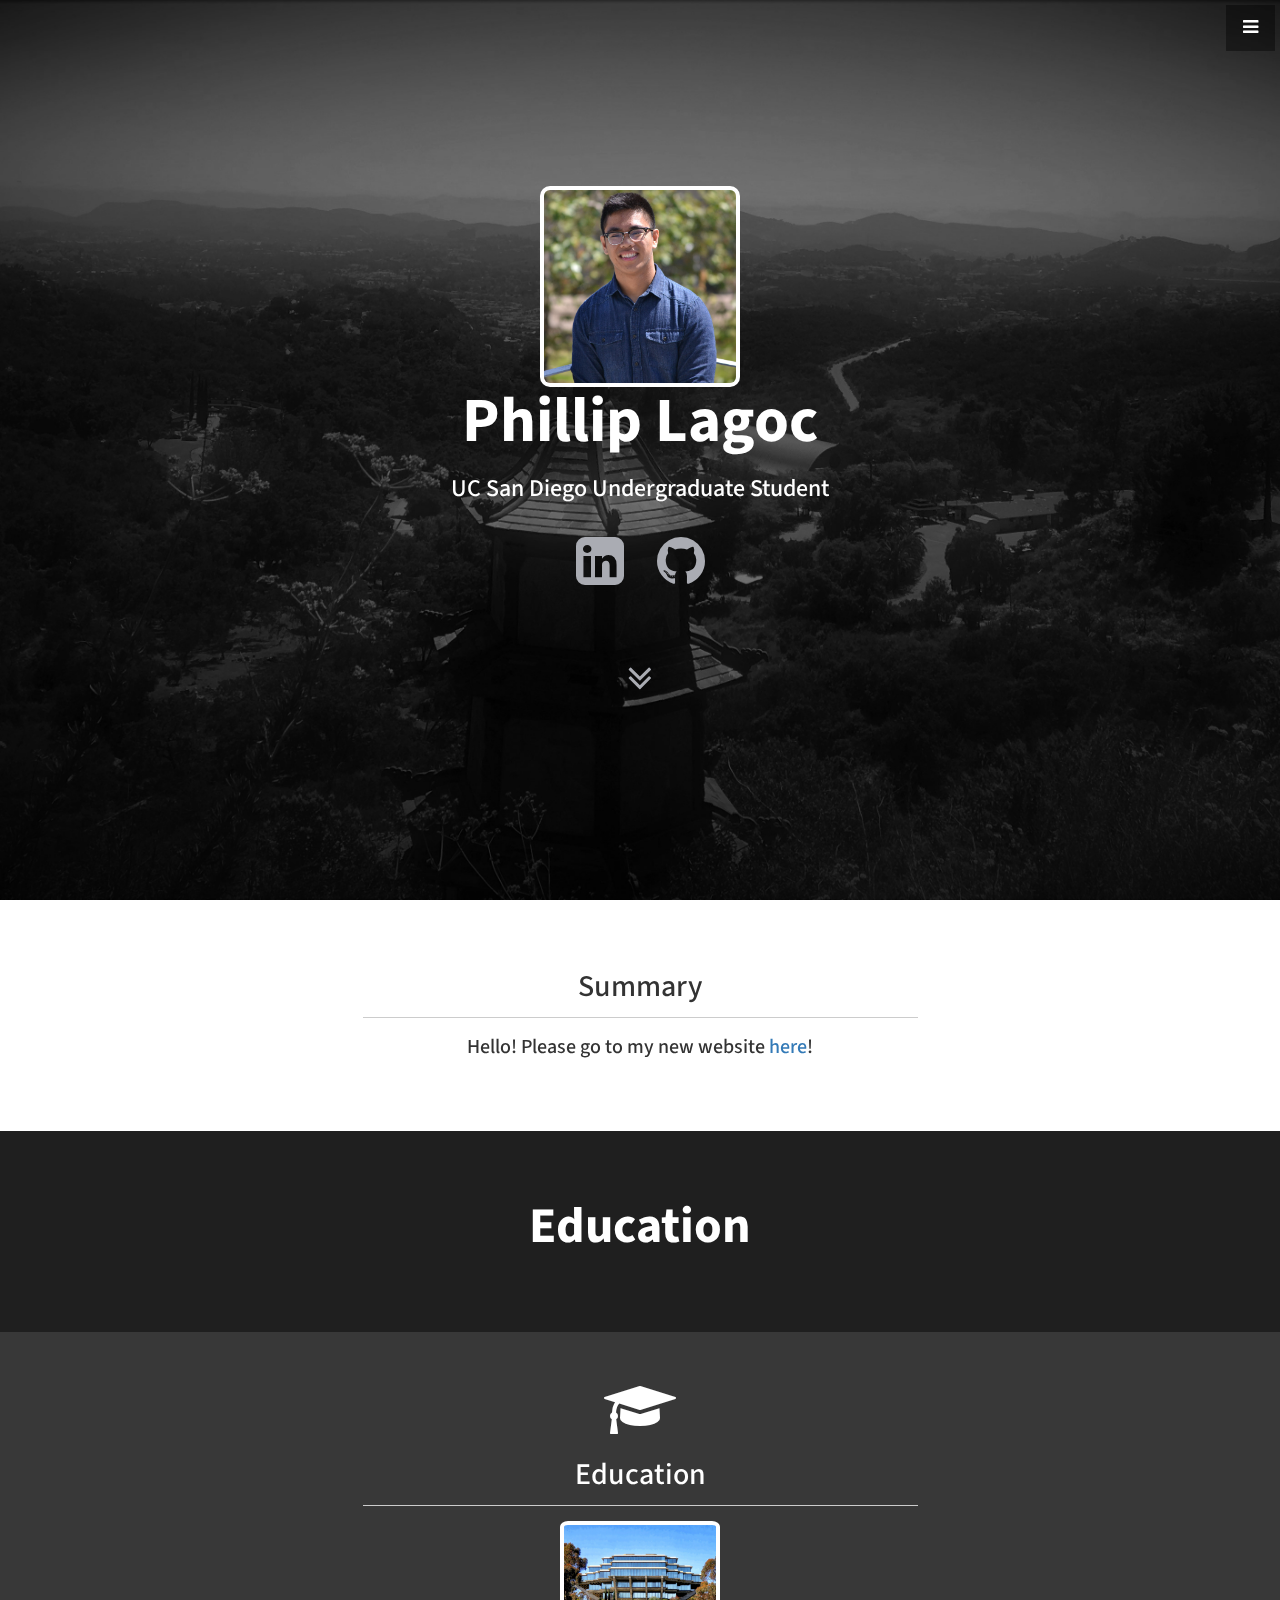
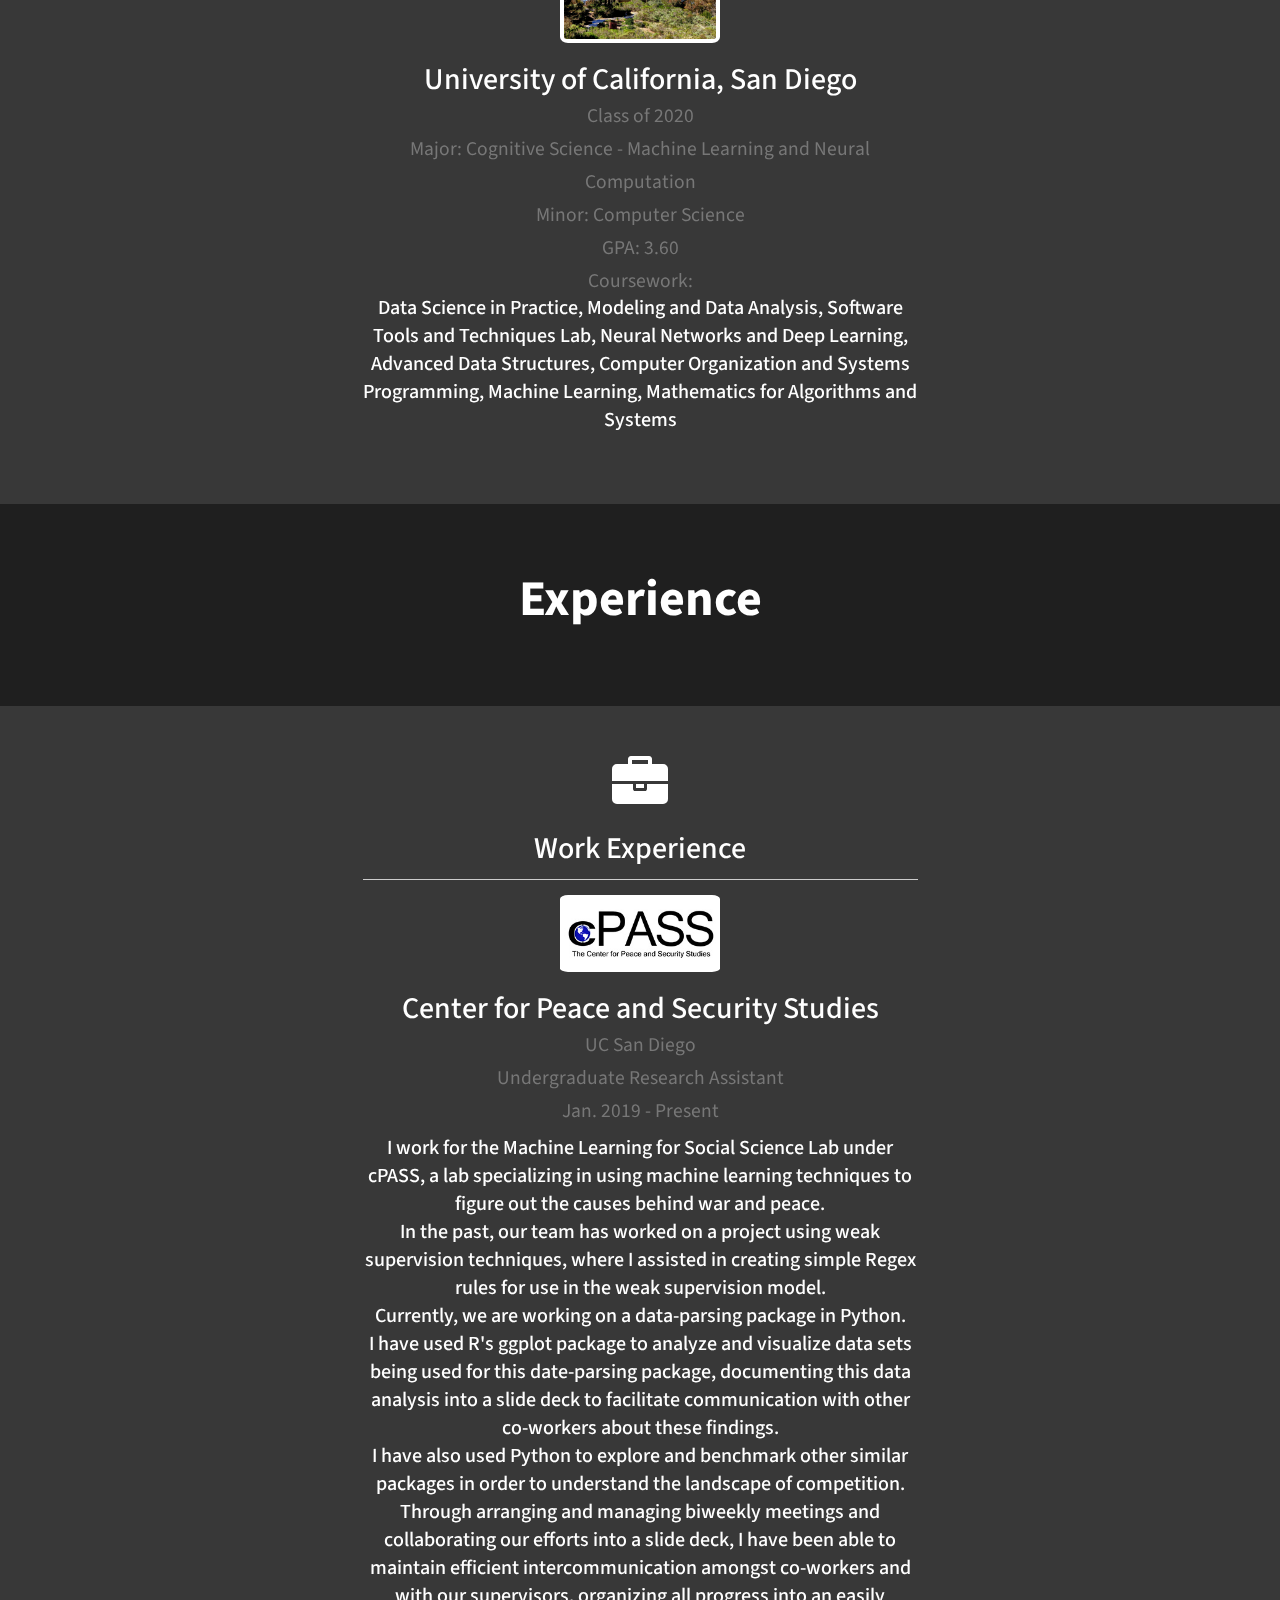
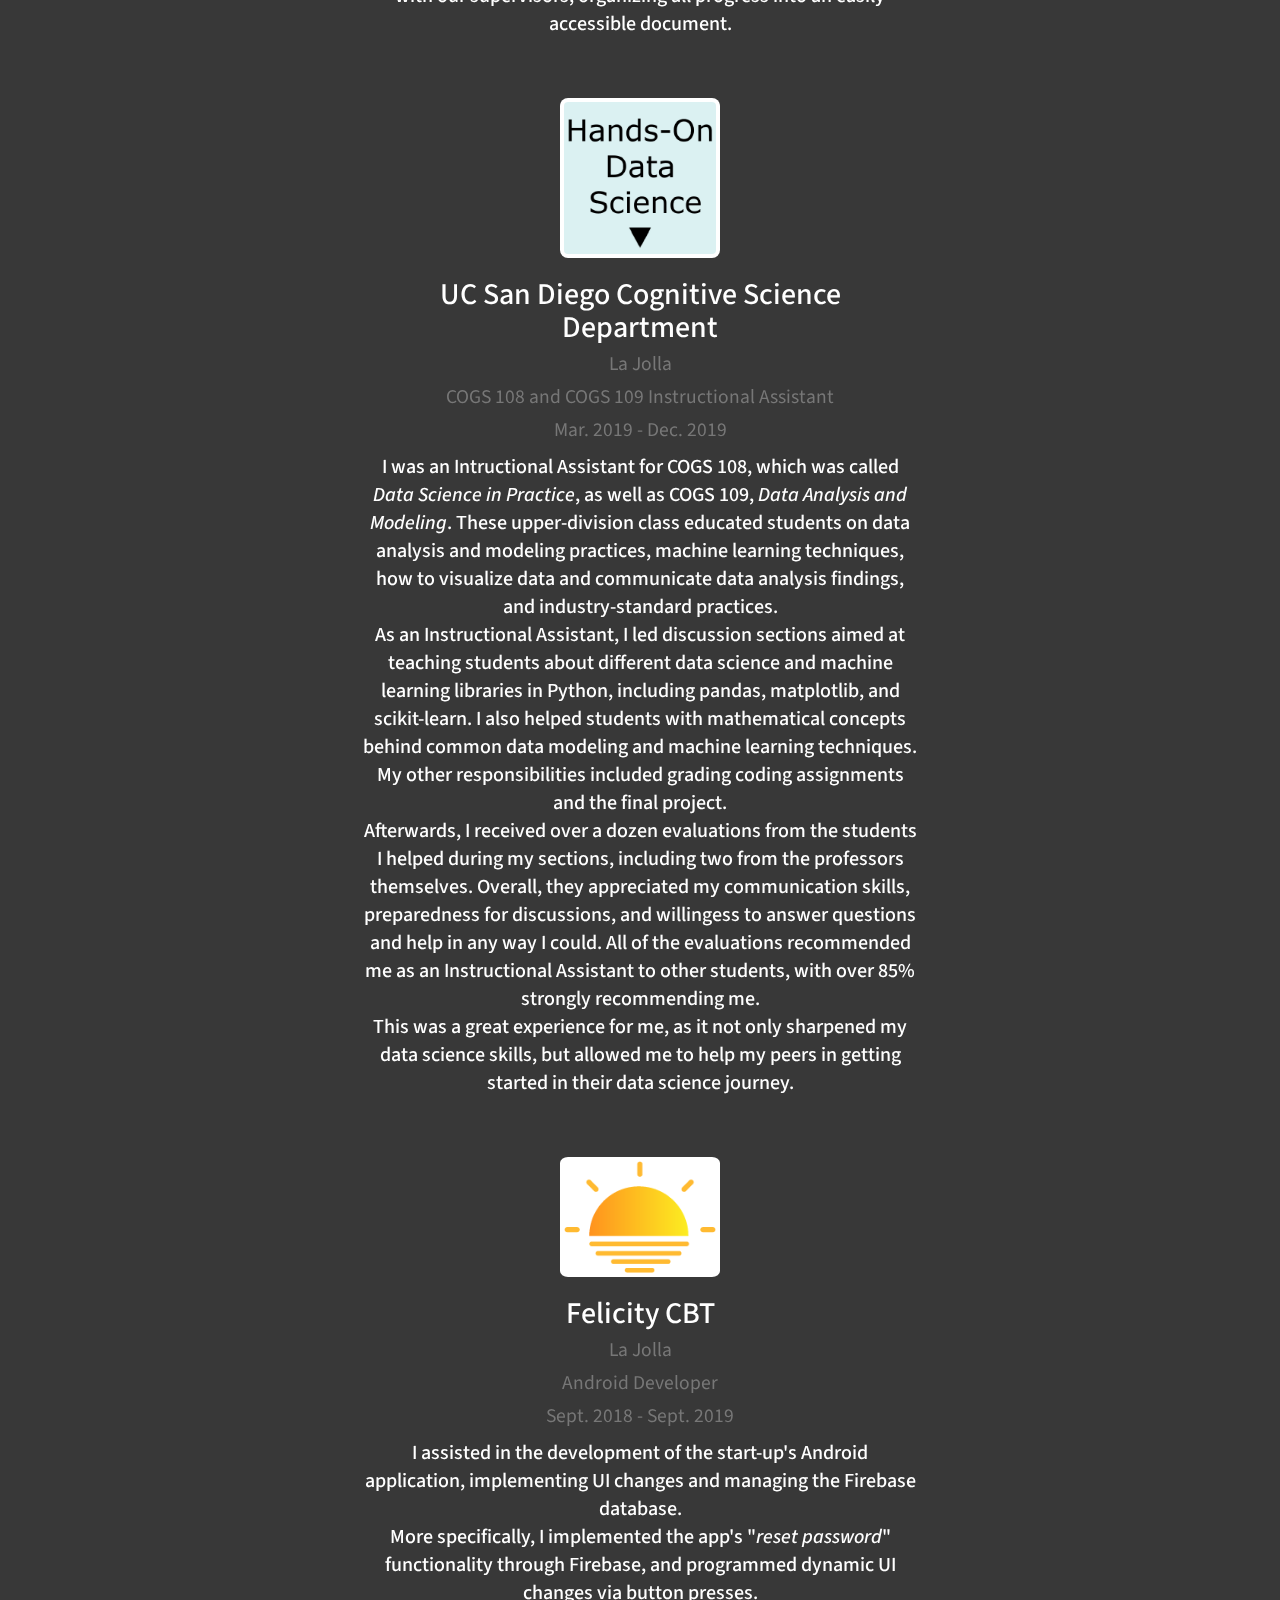
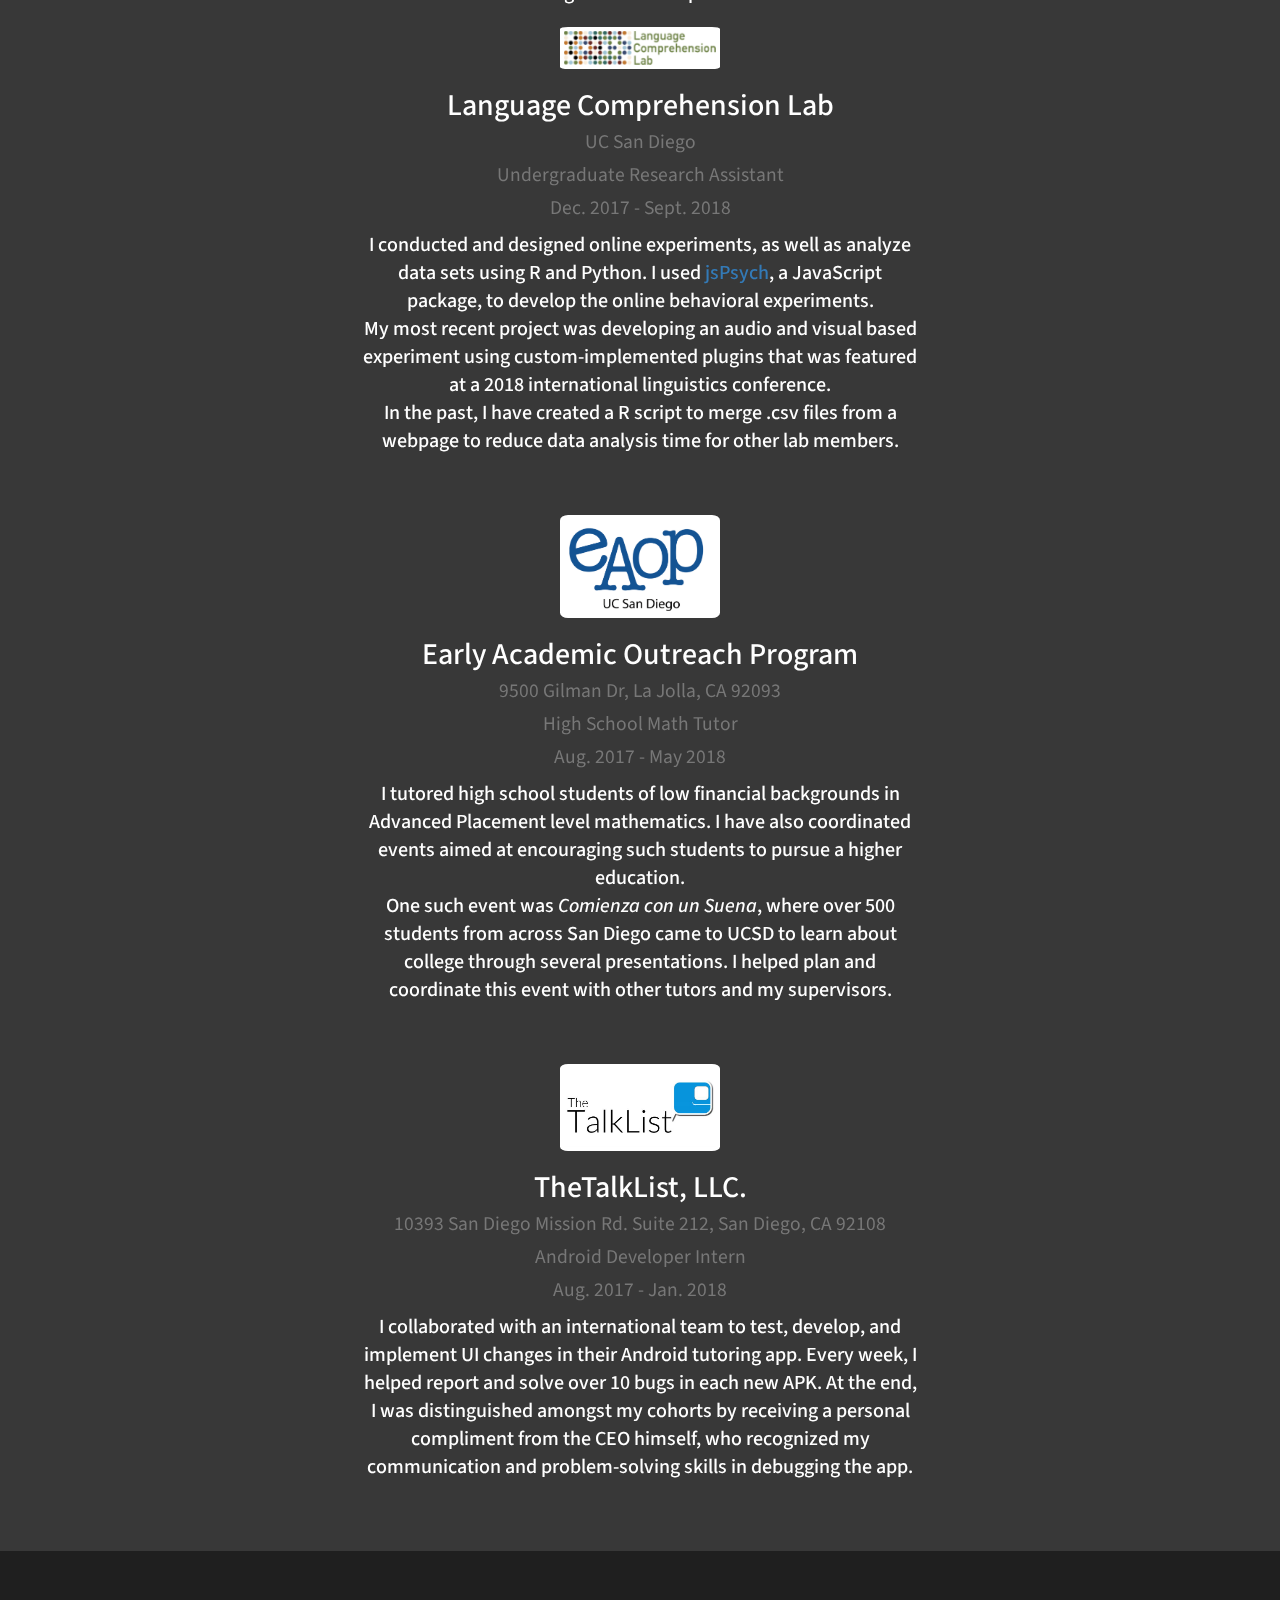
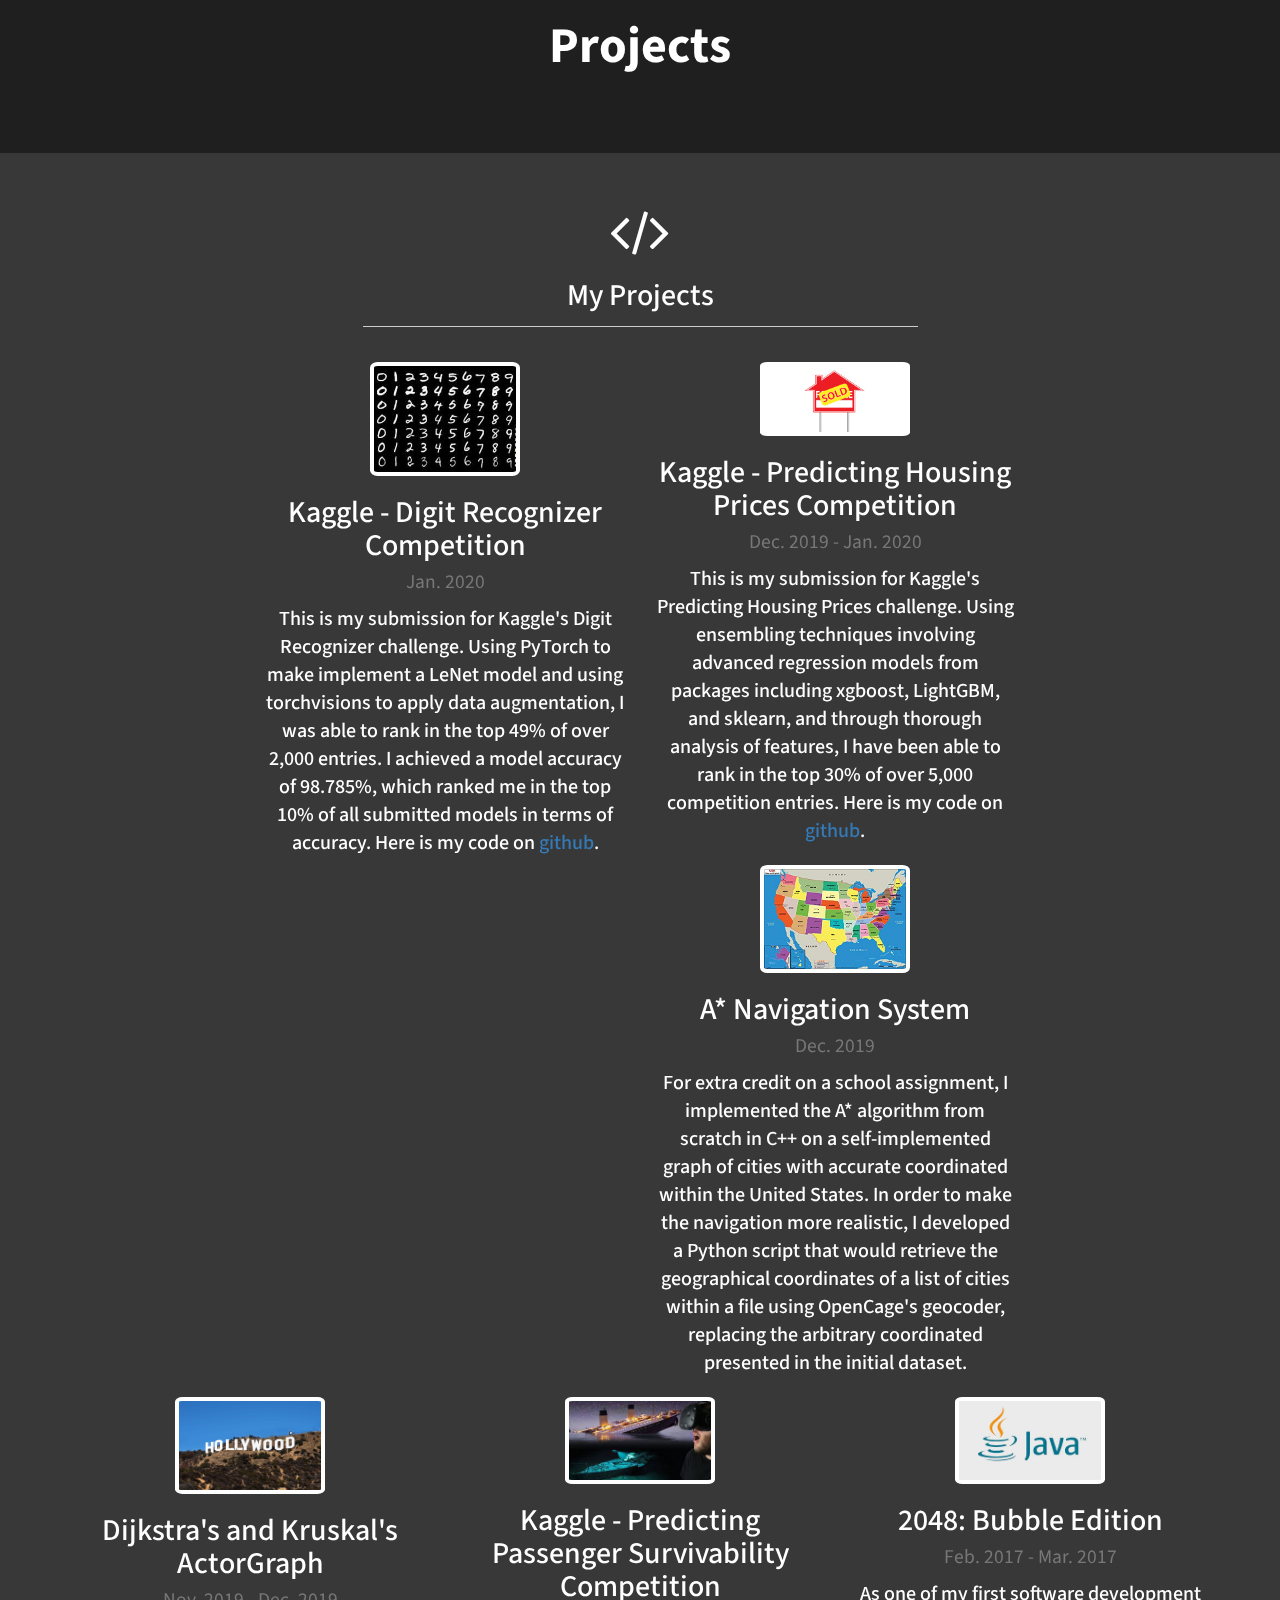
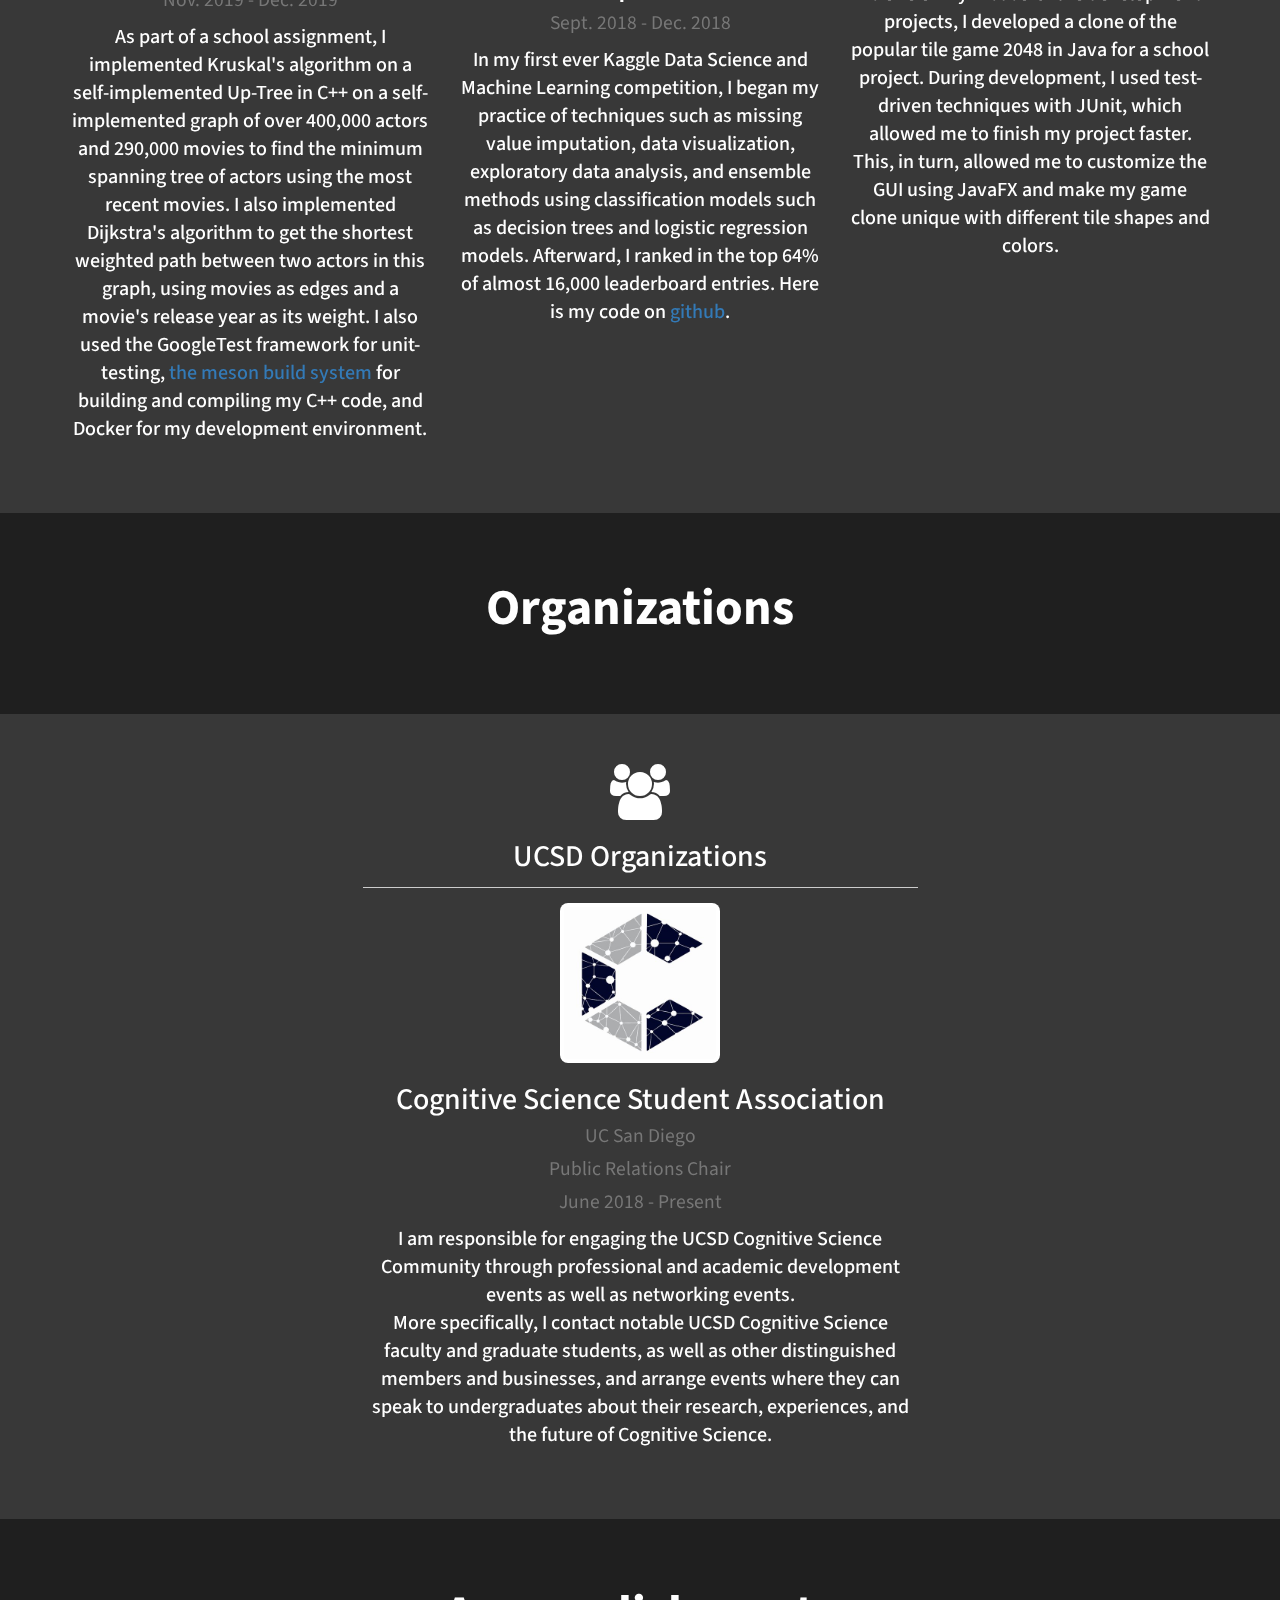
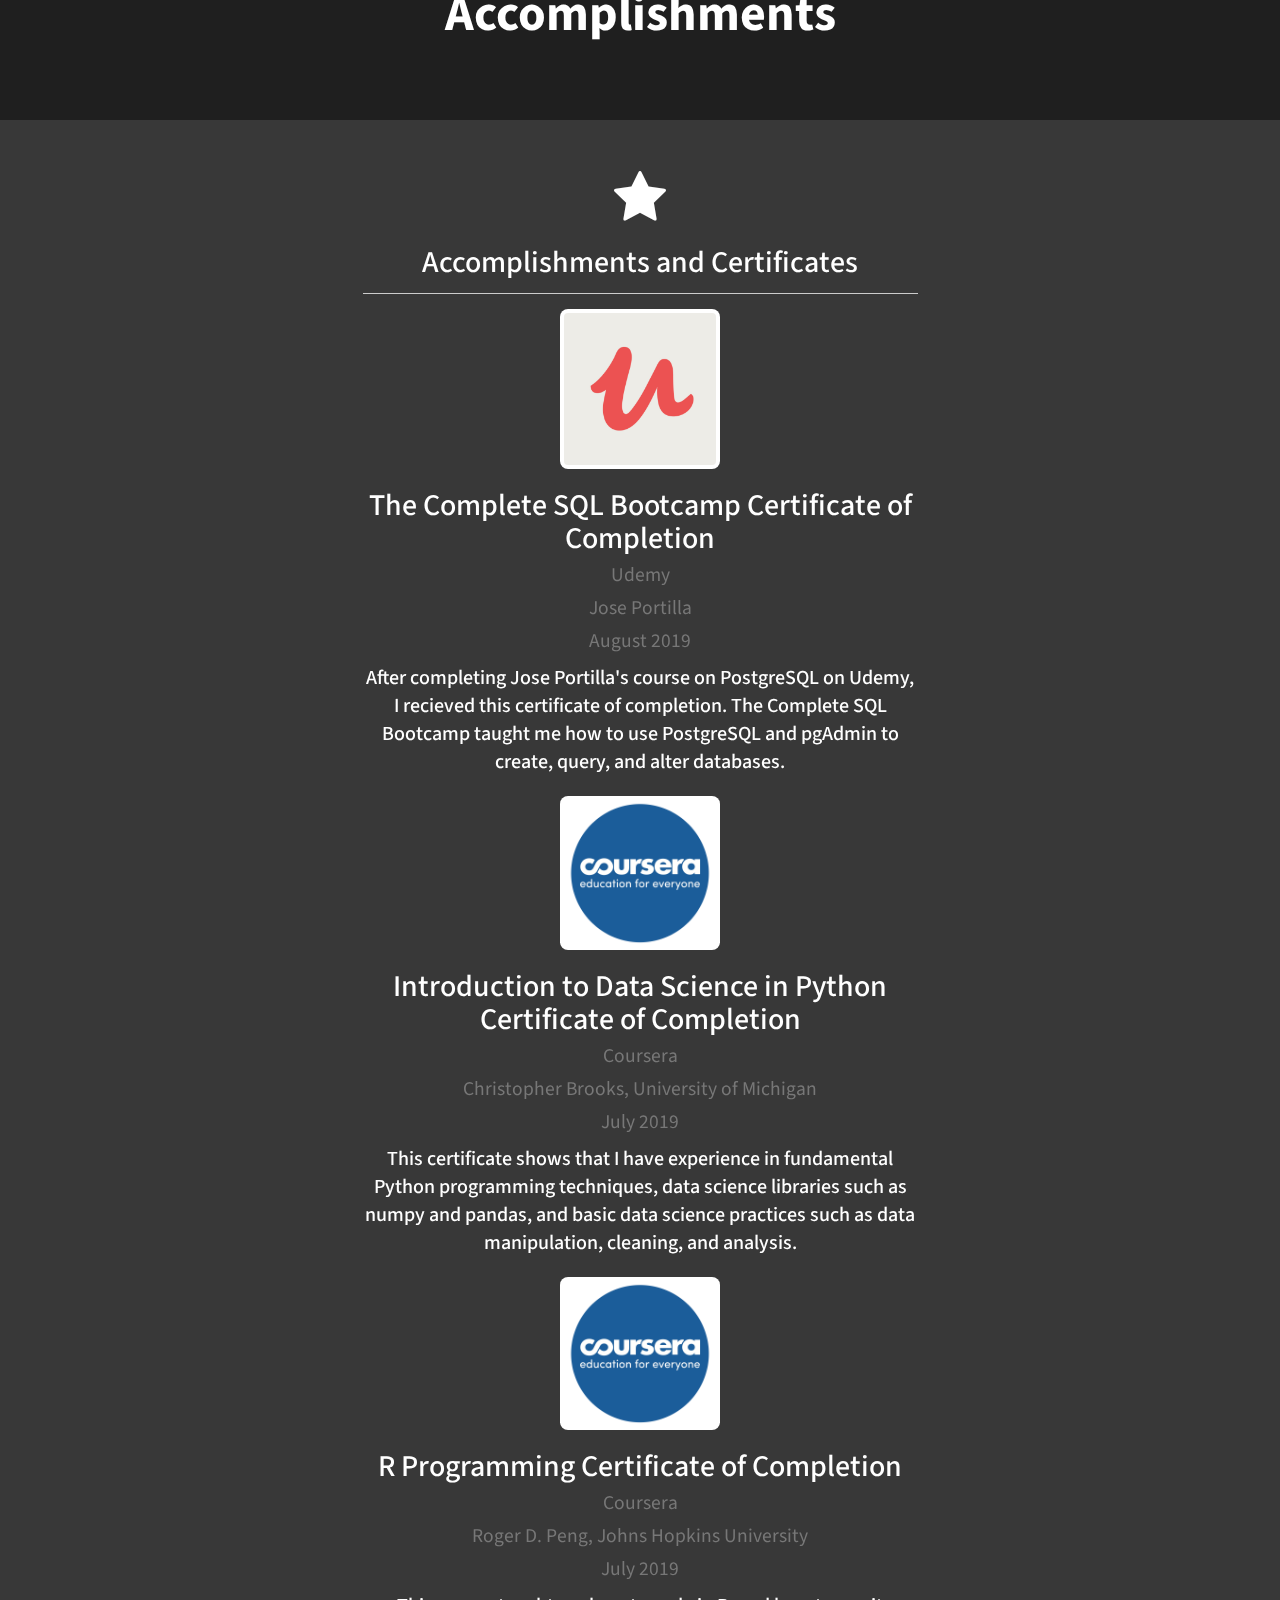
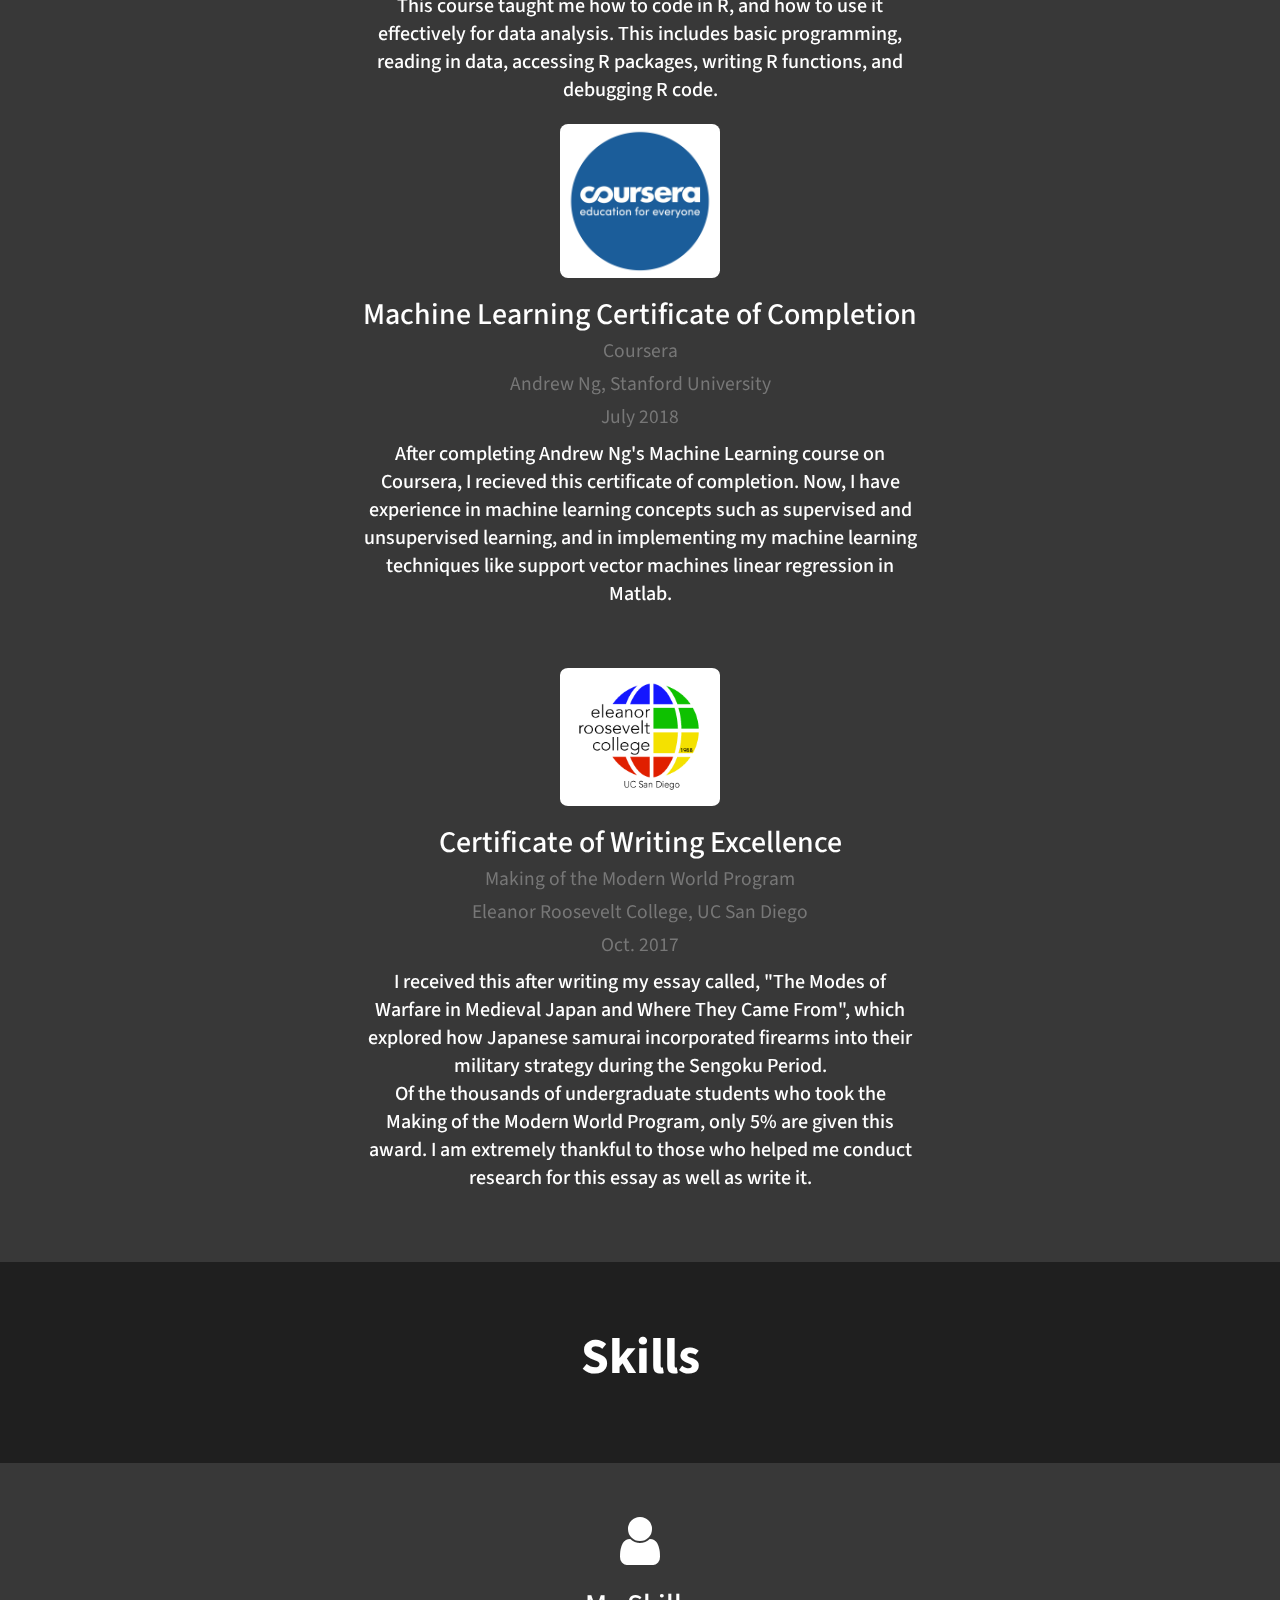
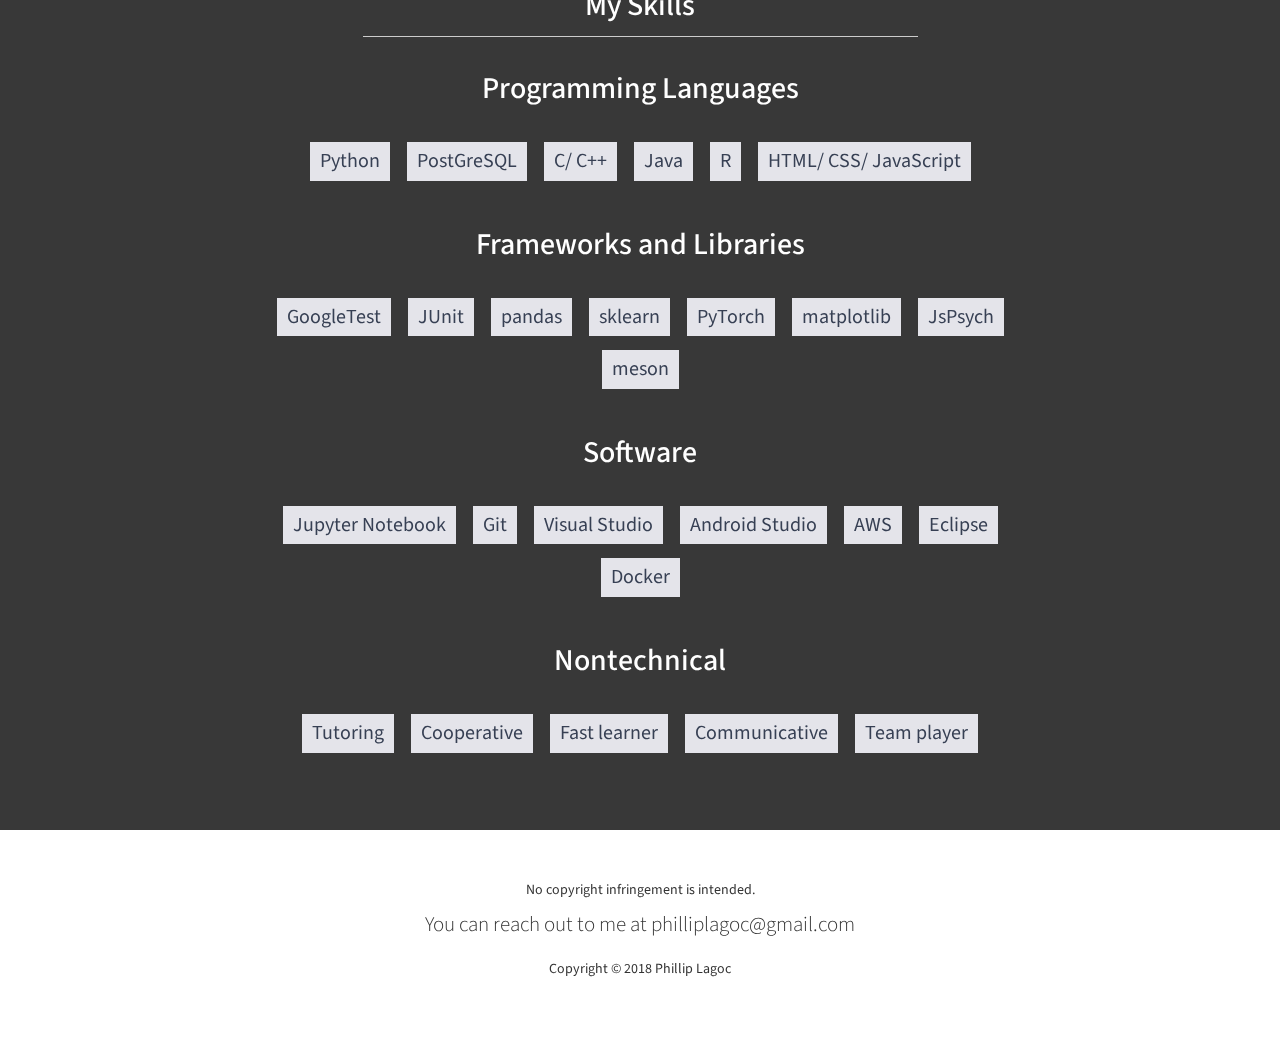
<file: index.html>
<!DOCTYPE html>
<html lang="en">

<head>
    <meta charset="utf-8">
    <meta http-equiv="X-UA-Compatible" content="IE=edge">
    <meta name="viewport" content="width=device-width, initial-scale=1">
    <meta name="description" content="">
    <meta name="author" content="Priyank Agrawal">

    <title>Phillip Lagoc's Website</title>

    <!-- Bootstrap Core CSS -->
    <link href="css/bootstrap.min.css" rel="stylesheet">

    <!-- Custom CSS -->
    <link href="css/style.css" rel="stylesheet">

    <!-- Custom Fonts -->
    <link href="font-awesome/css/font-awesome.min.css" rel="stylesheet" type="text/css">
    <link rel="stylesheet" href="https://cdnjs.cloudflare.com/ajax/libs/font-awesome/4.7.0/css/font-awesome.min.css">
    <link href="https://fonts.googleapis.com/css?family=Source+Sans+Pro:300,400,700,300italic,400italic,700italic" rel="stylesheet" type="text/css">

    <!-- Favicons -->
    <link rel="shortcut icon" href="img/favicon.png" >
</head>

<body>
    <!-- Navigation begins -->
    <a id="menu-toggle" href="#" class="btn btn-dark btn-lg toggle"><i class="fa fa-bars"></i></a>
    <nav id="sidebar-wrapper">
        <ul class="sidebar-nav">
            <a id="menu-close" href="#" class="btn btn-light btn-lg pull-right toggle"><i class="fa fa-times"></i></a>
            <li class="sidebar-brand">
                <a href="" onclick=$("#menu-close").click();>Phillip Lagoc</a>
            </li>
            <li>
                <a href="#home" onclick=$("#menu-close").click();>Home</a>
            </li>
            <li>
                <a href="#summary" onclick=$("#menu-close").click();>Summary</a>
            </li>
            <li>
              <a href="#education" onclick=$("#menu-close").click();>Education</a>
            </li>
            <li>
                <a href="#work" onclick=$("#menu-close").click();>Experience</a>
            </li>
            <li>
                <a href="#projects" onclick=$("#menu-close").click();>Projects</a>
            </li>
            <li>
                <a href="#orgs" onclick=$("#menu-close").click();>Organizations</a>
            </li>
            <li>
                <a href="#certificates" onclick=$("#menu-close").click();>Accomplishments</a>
            </li>
            <li>
                <a href="#skills" onclick=$("#menu-close").click();>Skills</a>
            </li>
        </ul>
    </nav>
    <!-- Navigation ends -->

    <!-- Home begins -->
    <header id="home" class="header">
        <div class="blurImg">
            <div class="image"></div>
            <div class="blur blurimage"></div>
        </div>

        <div class="text-vertical-center">
            <img class="img-responsive img-circle center-block grow" src="img/plagoc_profile_img.jpg" width="200px" alt="">
            <h1>Phillip Lagoc</h1>
            <h3>UC San Diego Undergraduate Student</h3>
            <br>
            <a target="_blank" href="https://www.linkedin.com/in/philliplagoc/"><span class="fa fa-linkedin-square fa-4x" title="My LinkedIn"></span></a>&nbsp;&nbsp;&nbsp;&nbsp;&nbsp;&nbsp;&nbsp;&nbsp;&nbsp;&nbsp;
            <a target="_blank" href="https://github.com/philliplagoc"><span class="fa fa-github fa-4x" aria-hidden="true" title="My Github"></span></a>
            <br>
            <br>
            <br>
            <a href="#summary" class="btn page-scroll"> 
                <i class="fa fa-angle-double-down animated"></i>
            </a>
        </div>
    </header>
    <!-- Home ends -->



    <!-- Summary begins -->
    <section id="summary" class="summary">
        <div class="container">
            <div class="row">
                <div class="col-lg-3"></div>
                <div class="col-lg-6 text-center">
                    <h2>Summary</h2>
                    <hr>
                    <p class="lead">
                      Hello! Please go to my new website <a href="https://philliplagoc.wordpress.com/">here</a>!
                    </p>
                    
                   <!--  <p>
                        I have also decided to keep my notes on the various ML stuff I come across <a href="./tiddlywikilocations/index.html">here</a>.
                        This online notebook serves as a repository of all things ML, Data Science, and Statistics. 
                    </p> -->
                </div>
                <div class="col-lg-3"></div>
            </div>
        </div>
        <!-- /.container -->
    </section>
    <!-- Summary ends -->



    <!--  Education Image begins-->
    <section id="educationimage" class="content-section text-center">
      <div class="text-container">
        <p><strong>Education</strong></p>
      </div>
    </section>
    <!-- Education Image ends -->

    <!-- Education begins -->
    <section id="education" class="education">
        <div class="container">
            <div class="row" id="educationheading">
                <div class="col-lg-3"></div>
                <div class="col-lg-6 text-center">
                <!-- <i class="fa fa-group fa-4x"></i> -->
                <i class="fa fa-graduation-cap fa-4x" aria-hidden="true"></i>
                <h2>Education</h2>
                <hr>
                </div>
                <div class="col-lg-3"></div>
            </div>

            <div class="row" id="school">
                <div class="col-lg-3"></div>
                <div class="col-lg-6 text-center">
                    <a target="_blank" href="https://ucsd.edu/">
                    <img class="img-responsive img-circle center-block grow" src="img/geisel.jpg" width="160px" alt=""></a>
                    <h2><span>University of California, San Diego</span><br>
                    <small>Class of 2020</small><br>
                    <small>Major: Cognitive Science - Machine Learning and Neural Computation</small><br>
                    <small>Minor: Computer Science</small><br>
                    <small>GPA: 3.60</small><br>
                    <small>Coursework: </small>
                    <p class="lead">
                      Data Science in Practice, Modeling and Data Analysis, Software Tools and Techniques Lab, Neural Networks and Deep Learning, Advanced Data Structures, Computer Organization and Systems Programming, Machine Learning, Mathematics for Algorithms and Systems
                    </p>
                    </h2>
                   
                </div>
                <div class="col-lg-3"></div>
            </div>

        </div>
        <!-- /.container -->
    </section>
    <!-- Education ends -->



    <!-- Work Image begins-->
    <section id="workimage" class="content-section text-center">
        <div class="text-container">
            <p><strong>Experience</strong></p>
        </div>
    </section>
    <!-- Work Image ends -->

    <!-- Work begins -->
    <section id="work" class="work">
        <div class="container">
            <div class="row" id="workheading">
                <div class="col-lg-3"></div>
                <div class="col-lg-6 text-center">
                <i class="fa fa-briefcase fa-4x"></i>
                <h2>Work Experience</h2>
                <hr>
                </div>
                <div class="col-lg-3"></div>
            </div>


            <div class="row" id="company">
                <div class="col-lg-3"></div>
                <div class="col-lg-6 text-center">
                    <a target="_blank" href="http://cpass.ucsd.edu/">
                    <img class="img-responsive img-circle center-block grow" src="img/cpass-logo.jpg" width="160px" alt=""></a>
                    <h2><span>Center for Peace and Security Studies</span><br>
                    <small>UC San Diego</small><br>
                    <small>Undergraduate Research Assistant</small><br>
                    <small>Jan. 2019 - Present</small>
                    </h2>
                    <p class="lead">
                      I work for the Machine Learning for Social Science Lab under cPASS, a lab specializing in using machine learning techniques to figure out the causes behind war and peace. 
                      <br>
                      In the past, our team has worked on a project using weak supervision techniques, where I assisted in creating simple Regex rules for use in the weak supervision model.
                      <br> 
                      Currently, we are working on a data-parsing package in Python.     
                      <br>                    
                      I have used R's ggplot package to analyze and visualize data sets being used for this date-parsing package, documenting this data analysis into a slide deck to facilitate communication with other co-workers about these findings.
                      <br>
                      I have also used Python to explore and benchmark other similar packages in order to understand the landscape of competition.
                      <br>
                      Through arranging and managing biweekly meetings and collaborating our efforts into a slide deck, I have been able to maintain efficient intercommunication amongst co-workers and with our supervisors, organizing all progress into an easily accessible document.  
                    </p>
                </div>
                <div class="col-lg-3"></div>
            </div>


            <br>
            <br>


            <div class="row" id="company">
                <div class="col-lg-3"></div>
                <div class="col-lg-6 text-center">
                    <a target="_blank">
                    <img class="img-responsive img-circle center-block grow" src="img/cogs108.png" width="160px" alt=""></a>
                    <h2><span>UC San Diego Cognitive Science Department</span><br>
                    <small>La Jolla</small><br>
                    <small>COGS 108 and COGS 109 Instructional Assistant</small><br>
                    <small>Mar. 2019 - Dec. 2019</small>
                    </h2>
                    <p class="lead">
                      I was an Intructional Assistant for COGS 108, which was called <em>Data Science in Practice</em>, as well as COGS 109, <em>Data Analysis and Modeling</em>. These upper-division class educated students on data analysis and modeling practices, machine learning techniques, how to visualize data and communicate data analysis findings, and industry-standard practices. 
                      <br>
                      As an Instructional Assistant, I led discussion sections aimed at teaching students about different data science and machine learning libraries in Python, including pandas, matplotlib, and scikit-learn. I also helped students with mathematical concepts behind common data modeling and machine learning techniques. My other responsibilities included grading coding assignments and the final project.
                      <br>
                      Afterwards, I received over a dozen evaluations from the students I helped during my sections, including two from the professors themselves. Overall, they appreciated my communication skills, preparedness for discussions, and willingess to answer questions and help in any way I could. All of the evaluations recommended me as an Instructional Assistant to other students, with over 85% strongly recommending me.
                      <br>
                      This was a great experience for me, as it not only sharpened my data science skills, but allowed me to help my peers in getting started in their data science journey. 
                    </p>
                </div>
                <div class="col-lg-3"></div>
            </div>



            <br>
            <br>

            <div class="row" id="company">
                <div class="col-lg-3"></div>
                <div class="col-lg-6 text-center">
                    <a target="_blank">
                    <img class="img-responsive img-circle center-block grow" src="img/felicity.png" width="160px" alt=""></a>
                    <h2><span>Felicity CBT</span><br>
                    <small>La Jolla</small><br>
                    <small>Android Developer</small><br>
                    <small>Sept. 2018 - Sept. 2019</small>
                    </h2>
                    <p class="lead">
                      I assisted in the development of the start-up's Android application, implementing UI changes and managing the Firebase database. 
                      <br>
                      More specifically, I implemented the app's "<em>reset password</em>" functionality through Firebase, and programmed dynamic UI changes via button presses.
                    </p>
                </div>
                <div class="col-lg-3"></div>
            </div>


            <div class="row" id="company">
                <div class="col-lg-3"></div>
                <div class="col-lg-6 text-center">
                    <a target="_blank" href="http://lcl.ucsd.edu/">
                    <img class="img-responsive img-circle center-block grow" src="img/lcl.png" width="160px" alt=""></a>
                    <h2><span>Language Comprehension Lab</span><br>
                    <small>UC San Diego</small><br>
                    <small>Undergraduate Research Assistant</small><br>
                    <small>Dec. 2017 - Sept. 2018</small>
                    </h2>
                    <p class="lead">
                      I conducted and designed online experiments, as well as analyze data sets using R and Python. I used <a href="https://www.jspsych.org/">jsPsych</a>, a JavaScript package, to develop the online behavioral experiments.
                      <br>
                      My most recent project was developing an audio and visual based experiment using custom-implemented plugins that was featured at a 2018 international linguistics conference.
                      <br>
                      In the past, I have created a R script to merge .csv files from a webpage to reduce data analysis time for other lab members.
                    </p>
                </div>
                <div class="col-lg-3"></div>
            </div>

            <br>
            <br>

            <div class="row" id="company">
                <div class="col-lg-3"></div>
                <div class="col-lg-6 text-center">
                    <a target="_blank" href="https://eaop.ucsd.edu/">
                    <img class="img-responsive img-circle center-block grow" src="img/eaop-logo.jpg" width="160px" alt=""></a>
                    <h2><span>Early Academic Outreach Program</span><br>
                    <small>9500 Gilman Dr, La Jolla, CA 92093</small><br>
                    <small>High School Math Tutor</small><br>
                    <small>Aug. 2017 - May 2018</small>
                    </h2>
                    <p class="lead">
                      I tutored high school students of low financial backgrounds in Advanced Placement level mathematics.
                      I have also coordinated events aimed at encouraging such students to pursue a higher education. 
                      <br>
                      One such event was <em>Comienza con un Suena</em>, where over 500 students from across San Diego came to UCSD to learn about college through several presentations. I helped plan and coordinate this event with other tutors and my supervisors. 
                    </P>
                </div>
                <div class="col-lg-3"></div>
            </div>

            <br>
            <br>

            <div class="row" id="company">
                <div class="col-lg-3"></div>
                <div class="col-lg-6 text-center">
                    <a target="_blank" href="https://www.thetalklist.com/">
                    <img class="img-responsive img-circle center-block grow" src="img/ttl.jpg" width="160px" alt=""></a>
                    <h2><span>TheTalkList, LLC.</span><br>
                    <small>10393 San Diego Mission Rd. Suite 212, San Diego, CA 92108</small><br>
                    <small>Android Developer Intern</small><br>
                    <small>Aug. 2017 - Jan. 2018</small>
                    </h2>
                    <p class="lead">
                      I collaborated with an international team to test, develop, and implement UI changes in their Android tutoring app.
                      Every week, I helped report and solve over 10 bugs in each new APK.
                      At the end, I was distinguished amongst my cohorts by receiving a personal compliment from the CEO himself, who recognized my communication and problem-solving skills in debugging the app.
                    </P>
                </div>
                <div class="col-lg-3"></div>
            </div>

        </div>
        <!-- /.container -->
    </section>
    <!-- Work ends -->



    <!-- Projects Image begins-->
    <section id="projectimage" class="content-section text-center">
        <div class="text-container">
            <p><strong>Projects</strong></p>
        </div>
    </section>
    <!-- Projects Image ends -->

    <!-- Projects begins -->
    <section id="projects" class="projects">
        <div class="container">
            <div class="row" id="projectsheading">
                <div class="col-lg-3"></div>
                <div class="col-lg-6 text-center">
                <i class="fa fa-code fa-4x"></i>
                <h2>My Projects</h2>
                <hr>
                </div>
                <div class="col-lg-3"></div>
            </div>

            <br>

            <div class="row">
                <div class="col-lg-2 text-center">
                </div>

                <div class="col-lg-4 text-center">
                    <a target="_blank">
                    <img class="img-responsive img-circle center-block grow" src="img/mnist.jpg" width="150px" alt=""></a>
                    <h2><span>Kaggle - Digit Recognizer Competition </span><br>
                    <small>Jan. 2020</small><br>
                    </h2>
                    <p class="lead">
                        This is my submission for Kaggle's Digit Recognizer challenge. Using PyTorch to make implement a LeNet model and using torchvisions to apply data augmentation, I was able to rank in the top 49% of over 2,000 entries. I achieved a model accuracy of 98.785%, which ranked me in the top 10% of all submitted models in terms of accuracy. 
                        Here is my code on <a href="https://github.com/philliplagoc/Kaggle-Digit-Recognizer-Contest">github</a>.
                    </p>
                </div>

                <div class="col-lg-4 text-center">
                    <a target="_blank">
                    <img class="img-responsive img-circle center-block grow" src="img/housing.png" width="150px" alt=""></a>
                    <h2><span>Kaggle - Predicting Housing Prices Competition </span><br>
                    <small>Dec. 2019 - Jan. 2020</small><br>
                    </h2>
                    <p class="lead">
                        This is my submission for Kaggle's Predicting Housing Prices challenge. Using ensembling techniques involving advanced regression models from packages including xgboost, LightGBM, and sklearn, and through thorough analysis of features, I have been able to rank in the top 30% of over 5,000 competition entries. 
                        Here is my code on <a href="https://github.com/philliplagoc/Kaggle-Housing-Price-Contest">github</a>.
                    </p>
                </div>

               <div class="col-lg-4 text-center">
                    <a target="_blank">
                    <img class="img-responsive img-circle center-block grow" src="img/map.jpg" width="150px" alt=""></a>
                    <h2><span>A* Navigation System </span><br>
                    <small>Dec. 2019</small><br>
                    </h2>
                    <p class="lead">
                        For extra credit on a school assignment, I implemented the A* algorithm from scratch in C++ on a self-implemented graph of cities with accurate coordinated within the United States. In order to make the navigation more realistic, I developed a Python script that would retrieve the geographical coordinates of a list of cities within a file using OpenCage's geocoder, replacing the arbitrary coordinated presented in the initial dataset. 
                    </p>
                </div>

                <div class="col-lg-4 text-center">
                    <a target="_blank">
                    <img class="img-responsive img-circle center-block grow" src="img/hollywood.jpg" width="150px" alt=""></a>
                    <h2><span>Dijkstra's and Kruskal's ActorGraph </span><br>
                    <small>Nov. 2019 - Dec. 2019</small><br>
                    </h2>
                    <p class="lead">
                        As part of a school assignment, I implemented Kruskal's algorithm on a self-implemented Up-Tree in C++ on a self-implemented graph of over 400,000 actors and 290,000 movies to find the minimum spanning tree of actors using the most recent movies. I also implemented Dijkstra's algorithm to get the shortest weighted path between two actors in this graph, using movies as edges and a movie's release year as its weight. I also used the GoogleTest framework for unit-testing, <a href="https://mesonbuild.com/">the meson build system</a> for building and compiling my C++ code, and Docker for my development environment.
                    </p>
                </div>


                <div class="col-lg-4 text-center">
                    <a target="_blank">
                    <img class="img-responsive img-circle center-block grow" src="img/titanic.jpg" width="150px" alt=""></a>
                    <h2><span>Kaggle - Predicting Passenger Survivability Competition </span><br>
                    <small>Sept. 2018 - Dec. 2018</small><br>
                    </h2>
                    <p class="lead">
                        In my first ever Kaggle Data Science and Machine Learning competition, I began my practice of techniques such as missing value imputation, data visualization, exploratory data analysis, and ensemble methods using classification models such as decision trees and logistic regression models. Afterward, I ranked in the top 64% of almost 16,000 leaderboard entries. Here is my code on <a href="https://github.com/philliplagoc/Kaggle-Titanic">github</a>.
                    </p>
                </div>


                <div class="col-lg-4 text-center">
                    <a target="_blank">
                    <img class="img-responsive img-circle center-block grow" src="img/java.png" width="150px" alt=""></a>
                    <h2><span>2048: Bubble Edition </span><br>
                    <small>Feb. 2017 - Mar. 2017</small><br>
                    </h2>
                    <p class="lead">
                        As one of my first software development projects, I developed a clone of the popular tile game 2048 in Java for a school project. During development, I used test-driven techniques with JUnit, which allowed me to finish my project faster. This, in turn, allowed me to customize the GUI using JavaFX and make my game clone unique with different tile shapes and colors.
                    </p>
                </div>

              <div class="col-lg-2 text-center">
              </div>
            </div>

            </div>
        </div>
        <!-- /.container -->
    </section>
    <!-- Projects ends -->



    <!-- Organizations Image begins -->
    <section id="orgimage" class="content-section text-center">
        <div class="text-container">
            <p><strong>Organizations</strong></p>
        </div>
    </section>
    <!-- Organizations Image ends -->

    <!-- Organizations begins -->
    <section id="orgs" class="orgs">
      <div class="container">
        <div class="row" id="orgsheading">
                <div class="col-lg-3"></div>
                <div class="col-lg-6 text-center">
                <i class="fa fa-group fa-4x"></i>
                <h2>UCSD Organizations</h2>
                <hr>
                </div>
                <div class="col-lg-3"></div>
            </div>

            <div class="row" id="org">
                <div class="col-lg-3"></div>
                <div class="col-lg-6 text-center">
                    <a target="_blank" href="https://cssa-ucsd.org/">
                    <img class="img-responsive img-circle center-block grow" src="img/cssa-3.jpg" width="160px" alt=""></a>
                    <h2><span>Cognitive Science Student Association</span><br>
                    <small>UC San Diego</small><br>
                    <small>Public Relations Chair</small><br>
                    <small>June 2018 - Present</small>
                    </h2>
                    <p class="lead">
                      I am responsible for engaging the UCSD Cognitive Science Community through professional and academic development events as well as networking events.
                      <br>
                      More specifically, I contact notable UCSD Cognitive Science faculty and graduate students, as well as other distinguished members and businesses, and arrange events where they can speak to undergraduates about their research, experiences, and the future of Cognitive Science.
                    </p>
                </div>
                <div class="col-lg-3"></div>
            </div>


      </div>
    </section>
    <!-- Organizations ends -->



   <!-- Certificates Image begins -->
    <section id="certificateimage" class="content-section text-center">
        <div class="text-container">
            <p><strong>Accomplishments</strong></p>
        </div>
    </section>
    <!-- Certificates Image ends -->

    <!-- Certificates begins -->
    <section id="certificates" class="certificates">
      <div class="container">
        <div class="row" id="certificatesheading">
                <div class="col-lg-3"></div>
                  <div class="col-lg-6 text-center">
                    <i class="fa fa-star fa-4x"></i>
                    <h2>Accomplishments and Certificates</h2>
                    <hr>
                  </div>
                <div class="col-lg-3"></div>
            </div>

            <div class="row" id="certificates">
                <div class="col-lg-3"></div>
                <div class="col-lg-6 text-center">
                    <a target="_blank" href="https://www.udemy.com/certificate/UC-Y11UN1SF/">
                    <img class="img-responsive img-circle center-block grow" src="img/udemy.png" width="160px" alt=""></a>
                    <h2><span>The Complete SQL Bootcamp Certificate of Completion</span><br>
                    <small>Udemy</small><br>
                    <small>Jose Portilla</small><br>
                    <small>August 2019</small>
                    </h2>
                    <p class="lead">
                      After completing Jose Portilla's course on PostgreSQL on Udemy, I recieved this certificate of completion. The Complete SQL Bootcamp taught me how to use PostgreSQL and pgAdmin to create, query, and alter databases.  
                    </p>
                </div>
                <div class="col-lg-3"></div>
            </div>

            <div class="row" id="certificates">
                <div class="col-lg-3"></div>
                <div class="col-lg-6 text-center">
                    <a target="_blank" href="https://www.coursera.org/account/accomplishments/verify/4YFRD55JG86P">
                    <img class="img-responsive img-circle center-block grow" src="img/coursera.png" width="160px" alt=""></a>
                    <h2><span>Introduction to Data Science in Python Certificate of Completion</span><br>
                    <small>Coursera</small><br>
                    <small>Christopher Brooks, University of Michigan</small><br>
                    <small>July 2019</small>
                    </h2>
                    <p class="lead">
                      This certificate shows that I have experience in fundamental Python programming techniques, data science libraries such as numpy and pandas, and basic data science practices such as data manipulation, cleaning, and analysis. 
                    </p>
                </div>
                <div class="col-lg-3"></div>
            </div>

            <div class="row" id="certificates">
                <div class="col-lg-3"></div>
                <div class="col-lg-6 text-center">
                    <a target="_blank" href="https://www.coursera.org/account/accomplishments/verify/ZRLH4VTLEWQF">
                    <img class="img-responsive img-circle center-block grow" src="img/coursera.png" width="160px" alt=""></a>
                    <h2><span>R Programming Certificate of Completion</span><br>
                    <small>Coursera</small><br>
                    <small>Roger D. Peng, Johns Hopkins University</small><br>
                    <small>July 2019</small>
                    </h2>
                    <p class="lead">
                      This course taught me how to code in R, and how to use it effectively for data analysis. This includes basic programming, reading in data, accessing R packages, writing R functions, and debugging R code. 
                    </p>
                </div>
                <div class="col-lg-3"></div>
            </div>

            <div class="row" id="certificates">
                <div class="col-lg-3"></div>
                <div class="col-lg-6 text-center">
                    <a target="_blank" href="https://www.coursera.org/account/accomplishments/certificate/EGBZ7PG5ZA2R">
                    <img class="img-responsive img-circle center-block grow" src="img/coursera.png" width="160px" alt=""></a>
                    <h2><span>Machine Learning Certificate of Completion</span><br>
                    <small>Coursera</small><br>
                    <small>Andrew Ng, Stanford University</small><br>
                    <small>July 2018</small>
                    </h2>
                    <p class="lead">
                      After completing Andrew Ng's Machine Learning course on Coursera, I recieved this certificate of completion. Now, I have experience in machine learning concepts such as supervised and unsupervised learning, and in implementing my machine learning techniques like support vector machines linear regression in Matlab. 
                    </p>
                </div>
                <div class="col-lg-3"></div>
            </div>

            <br>
            <br>

            <div class="row" id="certificates">
                <div class="col-lg-3"></div>
                <div class="col-lg-6 text-center">
                    <a target="_blank" href="https://roosevelt.ucsd.edu/mmw/awards/MMW%20Showcase%20Award%20To%20Be%20Posted%20on%20Site.pdf">
                    <img class="img-responsive img-circle center-block grow" src="img/erc-2.png" width="160px" alt=""></a>
                    <h2><span>Certificate of Writing Excellence</span><br>
                    <small>Making of the Modern World Program</small><br>
                    <small>Eleanor Roosevelt College, UC San Diego</small><br>
                    <small>Oct. 2017</small>
                    </h2>
                    <p class="lead">
                      I received this after writing my essay called, "The Modes of Warfare in Medieval Japan and Where They Came From", which explored how Japanese samurai incorporated firearms into their military strategy during the Sengoku Period. 
                      <br>
                      Of the thousands of undergraduate students who took the Making of the Modern World Program, only 5% are given this award. I am extremely thankful to those who helped me conduct research for this essay as well as write it.
                    </p>
                </div>
                <div class="col-lg-3"></div>
            </div>

      </div>
    </section>
    <!-- Certificates ends -->



    <!-- Skills Image begins -->
    <section id="skillsimage" class="content-section text-center">
        <div class="text-container">
            <p><strong>Skills</strong></p>
        </div>
    </section>
    <!-- Skills Image ends -->

    <!-- Skills begins -->
    <section id="skills" class="skills">
      <div class="container">
        <div class="row" id="skillsheading">
          <div class="col-lg-3"></div>
          <div class="col-lg-6 text-center">
            <i class="fa fa-user fa-4x"></i>
            <h2>My Skills</h2>
            <hr>
          </div>
          <div class="col-lg-3"></div>
        </div>

            <div class="row" id="skills-list">
              
                <h2>Programming Languages</h2>
                <br>
                <ul>
                    <li>Python</li>
                    <li>PostGreSQL</li>
                    <li>C/ C++</li>
                    <li>Java</li>
                    <li>R</li>
                    <li>HTML/ CSS/ JavaScript</li>
                </ul>
                <br>

                <h2>Frameworks and Libraries</h2>
                <br>
                <ul>
                    <li>GoogleTest</li>
                    <li>JUnit</li>
                    <li>pandas</li>
                    <li>sklearn</li>
                    <li>PyTorch</li>
                    <li>matplotlib</li>
                    <li>JsPsych</li>
                    <li>meson</li>                    
                </ul>
                <br>

                <h2>Software</h2>
                <br>
                <ul>
                    <li>Jupyter Notebook</li>
                    <li>Git</li>
                    <li>Visual Studio</li>
                    <li>Android Studio</li>
                    <li>AWS</li>
                    <li>Eclipse</li>
                    <li>Docker</li>
                </ul>
                <br>

                <h2>Nontechnical</h2>
                <br>
                <ul>
                    <li>Tutoring</li>
                    <li>Cooperative</li>
                    <li>Fast learner</li>
                    <li>Communicative</li>
                    <li>Team player</li>
                </ul>
                <br>


            </div>


      </div>
    </section>
    <!-- Skills ends -->
    
 


    <!-- Footer begins -->
    <footer>
        <div class="container text-center">
            <p>No copyright infringement is intended.</p>
            <p class="lead">You can reach out to me at philliplagoc@gmail.com</p>
            <p>Copyright &copy; 2018 Phillip Lagoc</p>
        </div>
    </footer>
    <!-- Footer ends -->

    <!-- Bact to top begins -->
    <a id="back-to-top" href="#" class="btn btn-dark btn-lg back-to-top" role="button"><span class="glyphicon glyphicon-chevron-up"></span></a>
    <!-- Bact to top ends -->

    <!-- jQuery -->
    <script src="js/jquery.js"></script>

    <!-- Bootstrap Core JavaScript -->
    <script src="js/bootstrap.min.js"></script>

    <!-- Custom Theme JavaScript -->
    <script>
    // Closes the sidebar menu
    $("#menu-close").click(function(e) {
        e.preventDefault();
        $("#sidebar-wrapper").toggleClass("active");
    });
    // Opens the sidebar menu
    $("#menu-toggle").click(function(e) {
        e.preventDefault();
        $("#sidebar-wrapper").toggleClass("active");
    });
    // Scrolls to the selected menu item on the page
    $(function() {
        $('a[href*=#]:not([href=#],[data-toggle],[data-target],[data-slide])').click(function() {
            if (location.pathname.replace(/^\//, '') == this.pathname.replace(/^\//, '') || location.hostname == this.hostname) {
                var target = $(this.hash);
                target = target.length ? target : $('[name=' + this.hash.slice(1) + ']');
                if (target.length) {
                    $('html,body').animate({
                        scrollTop: target.offset().top
                    }, 1000);
                    return false;
                }
            }
        });
    });
    //#to-top button appears after scrolling
    var fixed = false;
    $(document).scroll(function() {
        if ($(this).scrollTop() > 250) {
            if (!fixed) {
                fixed = true;
                // $('#to-top').css({position:'fixed', display:'block'});
                $('#to-top').show("slow", function() {
                    $('#to-top').css({
                        position: 'fixed',
                        display: 'block'
                    });
                });
            }
        } else {
            if (fixed) {
                fixed = false;
                $('#to-top').hide("slow", function() {
                    $('#to-top').css({
                        display: 'none'
                    });
                });
            }
        }
    });
    // Disable Google Maps scrolling
    // See http://stackoverflow.com/a/25904582/1607849
    // Disable scroll zooming and bind back the click event
    var onMapMouseleaveHandler = function(event) {
        var that = $(this);
        that.on('click', onMapClickHandler);
        that.off('mouseleave', onMapMouseleaveHandler);
        that.find('iframe').css("pointer-events", "none");
    }
    var onMapClickHandler = function(event) {
            var that = $(this);
            // Disable the click handler until the user leaves the map area
            that.off('click', onMapClickHandler);
            // Enable scrolling zoom
            that.find('iframe').css("pointer-events", "auto");
            // Handle the mouse leave event
            that.on('mouseleave', onMapMouseleaveHandler);
        }
        // Enable map zooming with mouse scroll when the user clicks the map
    $('.map').on('click', onMapClickHandler);
    </script>

    <!-- Blur Function -->
    <script type="text/javascript">
    (function () {
        $(window).scroll(function () {
            var oVal;
            oVal = $(window).scrollTop() / 500;
            return $('.blur').css('opacity', oVal);
        });
    }.call(this));
    </script>

    <!-- Back to top -->
    <script>
    $(document).ready(function(){
        $(window).scroll(function () {
            if ($(this).scrollTop() > 50) {
                $('#back-to-top').fadeIn();
            } else {
                $('#back-to-top').fadeOut();
            }
        });
        // scroll body to 0px on click
        $('#back-to-top').click(function () {
            $('#back-to-top').tooltip('hide');
            $('body,html').animate({
                scrollTop: 0
            }, 800);
            return false;
        });
        $('#back-to-top').tooltip('show');
    });
    </script>
</body>
</html>
</file>
<file: css/style.css>
/* Body */
html,
body {
    width: 100%;
    height: 100%;
}

body {
    font-family: "Source Sans Pro", "Helvetica Neue", Helvetica, Arial, sans-serif;
}

.text-vertical-center {
    display: table-cell;
    text-align: center;
    vertical-align: middle;
}

.text-vertical-center h1 {
    margin: 0;
    padding: 0;
    font-size: 4.5em;
    font-weight: 700;
}

.img-circle {
    border-radius: 5%;
}

/* Header */
.header {
    display: table;
    position: relative;
    width: 100%;
    height: 100%;
    -webkit-background-size: cover;
    -moz-background-size: cover;
    background-size: cover;
    -o-background-size: cover;
    padding: 50px 0;
}

header h1, h3 {
    color: white;
}

header .fa, .projects .fa-angle-double-up {
    color: rgb(170,172,179);
}

header .fa:hover, .projects .fa-angle-double-up:hover {
    color: rgb(130,130,130);
}

/* Summary */
.summary {
    background-color: white;
    padding: 50px 0;
}

.summary p {
    font-size: 20px;
    font-weight: 500;
}

/* Education */
.education p {
    font-size: 20px;
    font-weight: 500;
}

.education {
    background-color: rgb(56, 56, 56);
    padding: 50px 0;
    color: white;
}

/* Work */
.work p {
    font-size: 20px;
    font-weight: 500;
}

.work{
    background-color: rgb(56, 56, 56);
    padding: 50px 0;
    color: white;
}

/* Projects */
.projects p {
    font-size: 20px;
    font-weight: 500;
}

.projects {
    background-color: rgb(56, 56, 56);
    padding: 50px 0;
    color: white;
}

/* Organizations */
.orgs p {
    font-size: 20px;
    font-weight: 500;
}

.orgs {
    background-color: rgb(56, 56, 56);
    padding: 50px 0;
    color: white;
}

/* Certificates */
.certificates p {
    font-size: 20px;
    font-weight: 500;
}

.certificates {
    background-color: rgb(56, 56, 56);
    padding: 50px 0;
    color: white;
}

/* Skills */
.skills p {
    font-size: 20px;
    font-weight: 500;
}

.skills {
    background-color: rgb(56, 56, 56);
    padding: 50px 0;
    color: white;
}

/* Resume */
#resume p {
    font-size: 50px;
    color: white;
}

#resume {
    background-color: rgb(77,77,79);
}

#resume .fa {
    color: rgb(130,130,130);
}

#resume .fa:hover {
    color: white;
}

/* Footer */
footer {
    background-color: white;
    padding: 50px 0;
}

/* General Style */
img {
    background-color: #fff;
    padding: 4px;
}

.htmllogo {
    background-color: rgb(36, 36, 36);
}

hr {
    display: block;
    height: 1px;
    border: 0;
    border-top: 1px solid #ccc;
    margin: 1em 0;
    padding: 0;
}

/* Custom Button Styles */
.btn-dark {
    border-radius: 0;
    color: #fff;
    background-color: rgba(0,0,0,0.4);
}

.btn-dark:hover,
.btn-dark:focus,
.btn-dark:active {
    color: #fff;
    background-color: rgba(0,0,0,0.7);
}

.btn-light {
    color: #fff;
    background-color: rgba(0,0,0,0.7);
}

.btn-light:hover,
.btn-light:focus,
.btn-light:active {
    color: #333;
    background-color: rgba(255,255,255,0.8);
}

/* Custom Horizontal Rule */
hr.small {
    max-width: 100px;
}

/* Side Menu*/
#sidebar-wrapper {
    z-index: 1000;
    position: fixed;
    right: 0;
    width: 250px;
    height: 100%;
    transform: translateX(250px);
    overflow-y: auto;
    background: #222;
    -webkit-transition: all 0.4s ease 0s;
    -moz-transition: all 0.4s ease 0s;
    -ms-transition: all 0.4s ease 0s;
    -o-transition: all 0.4s ease 0s;
    transition: all 0.4s ease 0s;
}

.sidebar-nav {
    position: absolute;
    top: 0;
    width: 250px;
    margin: 0;
    padding: 0;
    list-style: none;
}

.sidebar-nav li {
    text-indent: 20px;
    line-height: 40px;
}

.sidebar-nav li a {
    display: block;
    text-decoration: none;
    color: #999;
}

.sidebar-nav li a:hover {
    text-decoration: none;
    color: #fff;
    background: rgba(255,255,255,0.2);
}

.sidebar-nav li a:active,
.sidebar-nav li a:focus {
    text-decoration: none;
}

.sidebar-nav > .sidebar-brand {
    height: 55px;
    font-size: 18px;
    line-height: 55px;
}

.sidebar-nav > .sidebar-brand a {
    color: #999;
}

.sidebar-nav > .sidebar-brand a:hover {
    color: #fff;
    background: none;
}

#menu-toggle {
    z-index: 1;
    position: fixed;
    top: 0;
    right: 0;
}

#menu-close {
    border-radius: 5px;
    background-color: rgb(34,34,34);
    color: white;
    border-style: solid;
    border-color: white;
}

#sidebar-wrapper.active {
    right: 250px;
    width: 250px;
    -webkit-transition: all 0.4s ease 0s;
    -moz-transition: all 0.4s ease 0s;
    -ms-transition: all 0.4s ease 0s;
    -o-transition: all 0.4s ease 0s;
    transition: all 0.4s ease 0s;
}

.toggle {
    margin: 5px 5px 0 0;
}

/* Blur Effect */
.image {
   background: #1F1F1F url('../img/bg-3-alt-blur.jpg') no-repeat center center;
}

.blurimage {
   background: url('../img/bg-3-alt.JPG') no-repeat center center;
}

.blurImg {
    position: absolute;
    width: 100%;
    height: 100%;
    z-index: -9999;
    top: 0;
    left: 0;
}
.blurImg > div {
    position: fixed;
    width: 100%;
    height: 100vh;
    background-repeat: no-repeat;
    background-size: cover;
    background-position: center center;
}
.blur {
    opacity: 0;
    -ms-filter: "progid:DXImageTransform.Microsoft.Alpha(Opacity=0)";
    filter: alpha(opacity=0);
}

/* Transition Effect */
.grow {
    transition: all .2s ease-in-out;
}

.grow:hover {
    transform: scale(1.1);
}

/* Scroll Button */
.page-scroll {
  width: 70px;
  height: 70px;
  margin-top: 15px;
  padding: 7px 16px;
  border-radius: 100% !important;
  font-size: 40px;
  background: transparent;
}

/* Full Width Image */
#educationimage {
    background: #1F1F1F url(../img/education.jpg) no-repeat center center;
}

#workimage {
    background: #1F1F1F url(../img/experience.jpg) no-repeat center center;
}

#projectimage {
    background: #1F1F1F url(../img/code.png) no-repeat center center;
}

#orgimage {
    background: #1F1F1F url(../img/cssa-4.png) no-repeat center center;
}

#certificateimage {
    background: #1F1F1F url(../img/certificate.jpg) no-repeat center center;
}

#skillsimage {
    background: #1F1F1F url(../img/skills.jpg) no-repeat center center;
}

#educationimage, #workimage, #projectimage, #orgimage, #certificateimage, #skillsimage {
   background-size: cover !important;
   -webkit-background-size: cover !important;
   background-attachment: fixed;
   position: relative;
   width: 100%;
   overflow: hidden;
}

#educationimage .text-container, #workimage .text-container, #projectimage .text-container, 
    #orgimage .text-container, #certificateimage .text-container, #skillsimage .text-container, #resume .text-container {
   padding-top: 60px;
   padding-bottom: 60px;
}

#educationimage p, #workimage p, #projectimage p, #orgimage p, #certificateimage p, #skillsimage p,
    #educationimage .fa, #workimage .fa, #projectimage .fa, #orgimage .fa, #certificateimage .fa, #skillsimage .fa {
    font-size: 50px;
    color: rgb(256, 256, 256);
}

/* Back to top */
.back-to-top {
    cursor: pointer;
    position: fixed;
    bottom: 5px;
    right: 5px;
    display:none;
    text-decoration: none;
    border-radius: 0;
    color: #fff;
    background-color: rgba(0,0,0,0.4);
}

.back-to-top:hover {
    color: #fff;
    background-color: rgba(0,0,0,0.7);
}

#skills-list {
    text-align: center;
}

#skills-list ul {
    display: block;
    margin: 0 auto;
    padding: 0;
    max-width: 800px;
}

#skills-list li {
    display: inline-block;
    margin: 7px;
    padding: 5px 10px;
    color: #374054;
    background: #e4e4ea;
    list-style: none;
    cursor: default;
    font-size: 20px;
}
</file>
